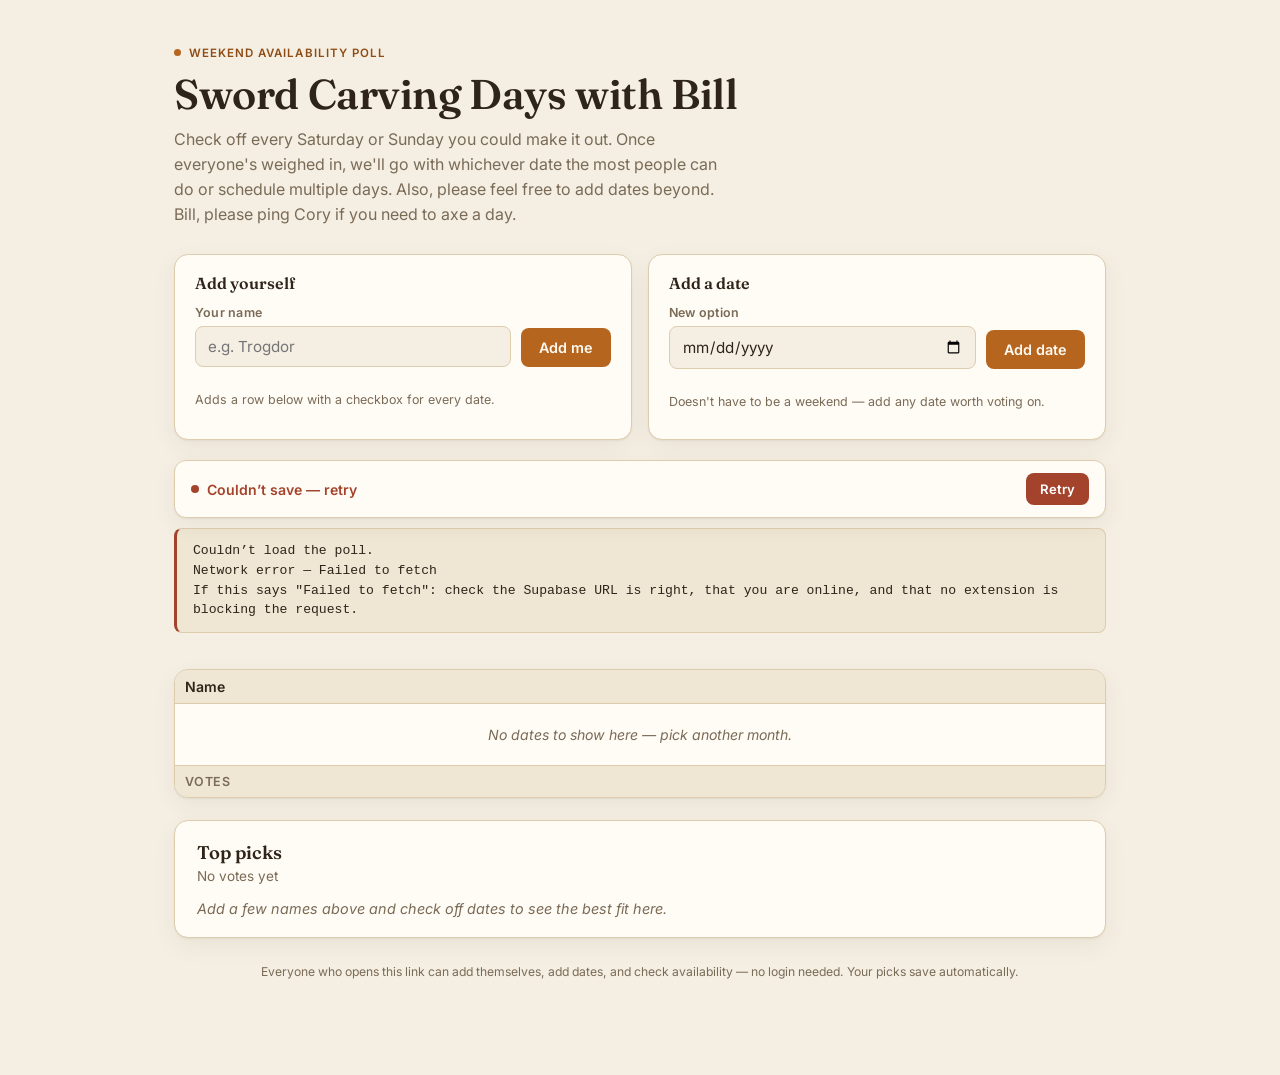
<file: static/sword/index.html>
<!doctype html>
<html lang="en">
<head>
<meta charset="utf-8" />
<meta name="viewport" content="width=device-width, initial-scale=1" />
<title>Sword Carving Days with Bill</title>
<meta name="description" content="Weekend availability poll for sword carving days with Bill. No login needed." />
<meta name="robots" content="noindex" />
<link rel="preconnect" href="https://fonts.googleapis.com">
<link rel="preconnect" href="https://fonts.gstatic.com" crossorigin>
<link href="https://fonts.googleapis.com/css2?family=Fraunces:opsz,wght@9..144,400;9..144,500;9..144,600;9..144,700&family=Inter:wght@400;500;600;700&display=swap" rel="stylesheet">

<style id="app-style">
  :root{
    --bg: #f5efe3;
    --surface: #fffbf5;
    --surface-2: #efe6d4;
    --text: #2e2419;
    --text-muted: #7a6b57;
    --accent: #b5651d;
    --accent-strong: #8f4c14;
    --accent-soft: #e8c9a0;
    --border: #ddccae;
    --weekend-tint: #f0e5d1;
    --danger: #a4432b;
    --ok: #4f7a3a;
    --shadow: 0 1px 2px rgba(46,36,25,0.06), 0 8px 24px rgba(46,36,25,0.06);
  }

  @media (prefers-color-scheme: dark){
    :root:not([data-theme="light"]){
      --bg: #1c1712;
      --surface: #241e17;
      --surface-2: #2c241a;
      --text: #f0e6d6;
      --text-muted: #b3a189;
      --accent: #d98a3d;
      --accent-strong: #eda65e;
      --accent-soft: #4a3620;
      --border: #423624;
      --weekend-tint: #29221a;
      --danger: #e08265;
      --ok: #8fc06a;
      --shadow: 0 1px 2px rgba(0,0,0,0.3), 0 8px 24px rgba(0,0,0,0.3);
    }
  }

  :root[data-theme="dark"]{
    --bg: #1c1712;
    --surface: #241e17;
    --surface-2: #2c241a;
    --text: #f0e6d6;
    --text-muted: #b3a189;
    --accent: #d98a3d;
    --accent-strong: #eda65e;
    --accent-soft: #4a3620;
    --border: #423624;
    --weekend-tint: #29221a;
    --danger: #e08265;
    --ok: #8fc06a;
    --shadow: 0 1px 2px rgba(0,0,0,0.3), 0 8px 24px rgba(0,0,0,0.3);
  }

  *{ box-sizing: border-box; }

  body{
    margin: 0;
    background: var(--bg);
    color: var(--text);
    font-family: "Inter", system-ui, -apple-system, sans-serif;
    -webkit-font-smoothing: antialiased;
  }

  .wrap{ max-width: 980px; margin: 0 auto; padding: 40px 24px 96px; }

  header.page-head{ margin-bottom: 28px; }

  h1{
    font-family: "Fraunces", Georgia, serif;
    font-optical-sizing: auto;
    font-weight: 600;
    font-size: clamp(1.9rem, 3.4vw, 2.6rem);
    line-height: 1.1;
    margin: 0 0 10px;
    text-wrap: balance;
    letter-spacing: -0.01em;
  }

  .subtitle{ font-size: 1rem; color: var(--text-muted); max-width: 56ch; line-height: 1.55; margin: 0; }

  .eyebrow{
    display: inline-flex; align-items: center; gap: 8px;
    font-size: 0.72rem; font-weight: 600; letter-spacing: 0.09em;
    text-transform: uppercase; color: var(--accent-strong); margin-bottom: 12px;
  }
  .eyebrow::before{
    content: ""; width: 7px; height: 7px; border-radius: 50%;
    background: var(--accent); display: inline-block;
  }

  .banner{
    display: none; align-items: flex-start; gap: 10px;
    background: var(--surface-2); border: 1px solid var(--border);
    border-left: 3px solid var(--danger); color: var(--text);
    padding: 12px 16px; border-radius: 8px; font-size: 0.9rem;
    margin-bottom: 22px; line-height: 1.5;
  }
  .banner.show{ display: flex; }
  .banner code{
    font-family: ui-monospace, SFMono-Regular, Menlo, monospace;
    font-size: 0.82em; background: var(--bg); padding: 1px 5px;
    border-radius: 4px; border: 1px solid var(--border);
  }

  .cards-row{ display: grid; grid-template-columns: 1fr 1fr; gap: 16px; margin-bottom: 20px; }
  @media (max-width: 720px){ .cards-row{ grid-template-columns: 1fr; } }

  .card{
    background: var(--surface); border: 1px solid var(--border);
    border-radius: 14px; box-shadow: var(--shadow); padding: 18px 20px;
    display: flex; flex-direction: column; gap: 12px;
  }

  .card h3{ font-family: "Fraunces", Georgia, serif; font-size: 1rem; font-weight: 600; margin: 0; }

  .card .row{ display: flex; flex-wrap: wrap; align-items: flex-end; gap: 10px; }

  .field{ display: flex; flex-direction: column; gap: 6px; flex: 1 1 160px;
    /* Without this, a native date input's intrinsic minimum width stops the
       field shrinking, so the row overflows the card on narrow screens. */
    min-width: 0; }

  label{ font-size: 0.78rem; font-weight: 600; color: var(--text-muted); letter-spacing: 0.02em; }

  input[type="text"], input[type="date"]{
    font: inherit; font-size: 0.95rem; padding: 10px 12px; border-radius: 8px;
    border: 1px solid var(--border); background: var(--bg); color: var(--text); width: 100%;
  }
  input[type="text"]:focus-visible, input[type="date"]:focus-visible{
    outline: 2px solid var(--accent); outline-offset: 1px;
  }
  input:disabled{ opacity: 0.55; cursor: not-allowed; }

  button.primary, button.save{
    font: inherit; font-weight: 600; font-size: 0.9rem;
    background: var(--accent); color: #fffaf2; border: none;
    padding: 11px 18px; border-radius: 8px; cursor: pointer; white-space: nowrap;
    transition: background 0.15s ease, transform 0.05s ease;
  }
  button.primary:hover, button.save:hover{ background: var(--accent-strong); }
  button.primary:active, button.save:active{ transform: translateY(1px); }
  button.primary:focus-visible, button.save:focus-visible{ outline: 2px solid var(--accent-strong); outline-offset: 2px; }
  button.primary:disabled, button.save:disabled{ opacity: 0.45; cursor: not-allowed; }

  .hint{ font-size: 0.78rem; color: var(--text-muted); }
  .hint.error{ color: var(--danger); font-weight: 600; }

  /* Save bar */
  .save-bar{
    position: sticky; bottom: 0; z-index: 12;
    display: flex; align-items: center; justify-content: space-between; gap: 14px;
    background: var(--surface); border: 1px solid var(--border);
    border-radius: 12px; box-shadow: var(--shadow);
    padding: 12px 16px; margin-bottom: 22px;
  }
  .save-state{ font-size: 0.88rem; font-weight: 600; display: flex; align-items: center; gap: 8px; }
  .save-state .dot{ width: 8px; height: 8px; border-radius: 50%; background: var(--ok); flex: 0 0 auto; }
  .save-state.dirty .dot{ background: var(--accent); }
  .save-state.busy .dot{ background: var(--text-muted); }
  .save-state .sub{ font-weight: 500; color: var(--text-muted); font-size: 0.82rem; }

  /* Table */
  .table-shell{
    background: var(--surface); border: 1px solid var(--border);
    border-radius: 14px; box-shadow: var(--shadow); overflow: hidden; margin-bottom: 22px;
  }
  .table-scroll{ overflow-x: auto; overflow-y: visible; }

  table{ border-collapse: separate; border-spacing: 0; width: 100%; font-size: 0.88rem; }

  th, td{ padding: 8px 10px; text-align: center; border-bottom: 1px solid var(--border); white-space: nowrap; }

  thead th{
    background: var(--surface-2); font-weight: 600; color: var(--text);
    position: sticky; top: 0; z-index: 2; vertical-align: middle;
  }

  .date-head{
    display: flex; flex-direction: column; align-items: center; gap: 2px;
    position: relative; padding-top: 14px;
  }
  .date-head .dow{
    font-size: 0.68rem; color: var(--text-muted); font-weight: 500;
    text-transform: uppercase; letter-spacing: 0.04em;
  }
  .date-head .date-label{ font-size: 0.82rem; font-weight: 600; }

  .remove-date-btn{
    position: absolute; top: -6px; right: -4px; width: 17px; height: 17px;
    border-radius: 5px; border: 1px solid transparent; background: transparent;
    color: var(--text-muted); font-size: 0.72rem; line-height: 1; cursor: pointer;
    display: inline-flex; align-items: center; justify-content: center;
  }
  .remove-date-btn:hover{ background: var(--surface); border-color: var(--border); color: var(--danger); }
  .remove-date-btn.confirming{
    background: var(--danger); color: #fff; border-color: var(--danger);
    font-size: 0.58rem; font-weight: 700; width: auto; padding: 0 5px; white-space: nowrap;
  }

  th.weekend, td.weekend{ background: var(--weekend-tint); }
  thead th.weekend{ background: var(--surface-2); }

  th.name-col, td.name-col{
    position: sticky; left: 0; z-index: 1; background: var(--surface);
    text-align: left; min-width: 160px; box-shadow: 1px 0 0 var(--border);
  }
  thead th.name-col{ z-index: 3; background: var(--surface-2); }

  .name-cell{ display: flex; align-items: center; justify-content: space-between; gap: 8px; }
  .name-text{ font-weight: 600; overflow: hidden; text-overflow: ellipsis; }

  .remove-btn{
    flex: 0 0 auto; width: 22px; height: 22px; border-radius: 6px;
    border: 1px solid transparent; background: transparent; color: var(--text-muted);
    font-size: 0.95rem; line-height: 1; cursor: pointer;
    display: inline-flex; align-items: center; justify-content: center;
  }
  .remove-btn:hover{ background: var(--surface-2); border-color: var(--border); color: var(--danger); }
  .remove-btn.confirming{
    background: var(--danger); color: #fff; border-color: var(--danger);
    font-size: 0.62rem; font-weight: 700; width: auto; padding: 0 8px;
  }
  .remove-btn.hidden-btn{ visibility: hidden; }

  input[type="checkbox"]{ width: 19px; height: 19px; accent-color: var(--accent); cursor: pointer; }

  tbody tr:last-child td{ border-bottom: none; }

  .empty-row td{
    color: var(--text-muted); font-style: italic; padding: 22px 12px;
    text-align: center; white-space: normal;
  }

  tfoot td{
    border-bottom: none; border-top: 1px solid var(--border);
    background: var(--surface-2); font-weight: 600; color: var(--accent-strong);
    font-variant-numeric: tabular-nums;
  }
  tfoot td.name-col{
    background: var(--surface-2); color: var(--text-muted); font-weight: 600;
    font-size: 0.78rem; text-transform: uppercase; letter-spacing: 0.04em;
  }

  /* Summary */
  .summary{
    background: var(--surface); border: 1px solid var(--border);
    border-radius: 14px; box-shadow: var(--shadow); padding: 20px 22px;
  }
  .summary h2{ font-family: "Fraunces", Georgia, serif; font-size: 1.15rem; font-weight: 600; margin: 0 0 4px; }
  .summary .count-line{ font-size: 0.85rem; color: var(--text-muted); margin: 0 0 16px; }

  .rank-list{ list-style: none; margin: 0; padding: 0; display: flex; flex-direction: column; gap: 10px; }
  .rank-row{ display: grid; grid-template-columns: 26px 1fr auto; align-items: center; gap: 10px; }
  .rank-num{ font-family: "Fraunces", Georgia, serif; font-weight: 600; color: var(--text-muted); font-size: 0.95rem; }
  .rank-row.top .rank-num{ color: var(--accent-strong); }

  .rank-bar-track{
    background: var(--surface-2); border-radius: 6px; height: 26px;
    position: relative; overflow: hidden; display: flex; align-items: center;
  }
  .rank-bar-fill{ position: absolute; left: 0; top: 0; bottom: 0; background: var(--accent-soft); border-radius: 6px; }
  .rank-row.top .rank-bar-fill{ background: var(--accent); }
  .rank-label{ position: relative; padding: 0 10px; font-size: 0.85rem; font-weight: 600; color: var(--text); z-index: 1; }
  .rank-row.top .rank-label{ color: #fffaf2; }

  .rank-count{
    font-size: 0.82rem; font-weight: 600; color: var(--text-muted);
    font-variant-numeric: tabular-nums; min-width: 64px; text-align: right;
  }

  .summary-empty{ color: var(--text-muted); font-size: 0.9rem; font-style: italic; }

  footer.credit{ text-align: center; font-size: 0.76rem; color: var(--text-muted); margin-top: 26px; }

  .toast{
    position: fixed; left: 50%; bottom: 24px; transform: translate(-50%, 12px);
    background: var(--text); color: var(--bg); padding: 11px 18px; border-radius: 10px;
    font-size: 0.85rem; font-weight: 500; box-shadow: var(--shadow);
    opacity: 0; pointer-events: none; transition: opacity 0.2s ease, transform 0.2s ease;
    z-index: 30; max-width: min(92vw, 520px); text-align: center; line-height: 1.45;
  }
  .toast.show{ opacity: 1; transform: translate(-50%, 0); }

  @media (prefers-reduced-motion: reduce){ .toast{ transition: none; } }
</style>

<style>
  /* ---- Additions for the Supabase-backed build ---------------------- */

  /* Save-state bar: now a status readout, not a Save button. */
  .save-bar{ justify-content: space-between; }
  .save-state.ok   .dot{ background: var(--ok); }
  .save-state.busy .dot{ background: var(--accent); animation: pulse 1s ease-in-out infinite; }
  .save-state.err  .dot{ background: var(--danger); }
  .save-state.err  { color: var(--danger); }

  @keyframes pulse{ 0%,100%{ opacity: 1; } 50%{ opacity: 0.35; } }
  @media (prefers-reduced-motion: reduce){ .save-state.busy .dot{ animation: none; } }

  button.retry{
    font: inherit; font-weight: 600; font-size: 0.82rem;
    background: var(--danger); color: #fff; border: none;
    padding: 8px 14px; border-radius: 8px; cursor: pointer; white-space: nowrap;
  }
  button.retry:focus-visible{ outline: 2px solid var(--text); outline-offset: 2px; }
  button.retry[hidden]{ display: none; }

  /* Full error detail (HTTP status + Supabase message) stays on screen. */
  .err-detail{
    display: none; margin: -12px 0 22px; padding: 12px 16px;
    background: var(--surface-2); border: 1px solid var(--border);
    border-left: 3px solid var(--danger); border-radius: 8px;
    font-size: 0.82rem; line-height: 1.5; color: var(--text);
    font-family: ui-monospace, SFMono-Regular, Menlo, monospace;
    white-space: pre-wrap; word-break: break-word;
  }
  .err-detail.show{ display: block; }

  /* Rows you don't own render inert. */
  input[type="checkbox"]:disabled{ cursor: not-allowed; opacity: 0.4; }

  .you-tag{
    flex: 0 0 auto; font-size: 0.6rem; font-weight: 700; letter-spacing: 0.06em;
    text-transform: uppercase; color: var(--accent-strong);
    border: 1px solid var(--accent-soft); background: var(--accent-soft);
    border-radius: 999px; padding: 2px 6px;
  }
  :root[data-theme="dark"] .you-tag, :root:not([data-theme="light"]) .you-tag{ color: var(--accent-strong); }

  tbody tr.mine th.name-col{ box-shadow: 1px 0 0 var(--border), inset 3px 0 0 var(--accent); }

  .loading-row td{ color: var(--text-muted); font-style: italic; padding: 22px 12px; text-align: center; white-space: normal; }

  /* ---- Month filter -------------------------------------------------
     38 weekend dates is ~1700px of grid. On a phone that's 4-5 columns
     visible and over 1300px of sideways swiping to reach December, so
     the columns are filtered to one month at a time. */
  .date-filter{
    display: flex; flex-wrap: wrap; align-items: center; gap: 8px;
    margin-bottom: 14px;
  }
  .chip{
    font: inherit; font-size: 0.82rem; font-weight: 600;
    background: var(--surface); color: var(--text-muted);
    border: 1px solid var(--border); border-radius: 999px;
    padding: 7px 14px; cursor: pointer; white-space: nowrap;
    transition: background 0.12s ease, color 0.12s ease, border-color 0.12s ease;
  }
  .chip:hover{ color: var(--text); border-color: var(--text-muted); }
  .chip[aria-pressed="true"]{
    background: var(--accent); color: #fffaf2; border-color: var(--accent);
  }
  .chip:focus-visible{ outline: 2px solid var(--accent-strong); outline-offset: 2px; }
  .chip .chip-n{ opacity: 0.65; font-weight: 500; margin-left: 5px; font-variant-numeric: tabular-nums; }

  .filter-note{
    font-size: 0.78rem; color: var(--text-muted); margin: 0 0 14px;
  }
  .filter-note button{
    font: inherit; font-size: inherit; font-weight: 600;
    background: none; border: none; padding: 0;
    color: var(--accent-strong); cursor: pointer; text-decoration: underline;
  }

  /* Toast sat at bottom:24px, directly on top of the sticky save bar.
     Lift it clear of that bar. */
  .toast{ bottom: 84px; }

  /* ---- Phones -------------------------------------------------------- */
  @media (max-width: 720px){
    .wrap{ padding: 26px 16px 80px; }
    h1{ font-size: clamp(1.6rem, 6.5vw, 2rem); }
    .subtitle{ font-size: 0.95rem; }
    .cards-row{ gap: 12px; margin-bottom: 16px; }
    .card{ padding: 15px 16px; gap: 10px; border-radius: 12px; }
    .save-bar{ padding: 10px 13px; margin-bottom: 16px; border-radius: 10px; }
    .save-state{ font-size: 0.82rem; }
    .summary{ padding: 16px 16px; border-radius: 12px; }

    /* Narrower name column: at 160px it ate 47% of a 390px screen. */
    th.name-col, td.name-col{ min-width: 118px; }
    .name-text{ font-size: 0.82rem; }

    /* Tap targets. 19px checkboxes in 35px rows are a mis-tap machine. */
    /* Date columns 45px -> 38px (~15% narrower). */
    th, td{ padding: 11px 6.5px; }
    th.name-col, td.name-col{ padding-left: 10px; padding-right: 10px; }
    input[type="checkbox"]{ width: 24px; height: 24px; }
    .remove-btn{ width: 30px; height: 30px; font-size: 1.1rem; }

    /* The date x was 17px and hung outside its cell — easy to hit by
       accident while swiping. Bring it inside and enlarge it. */
    .date-head{ padding-top: 20px; }
    .remove-date-btn{ width: 26px; height: 26px; top: -8px; right: 50%;
      transform: translateX(50%); font-size: 0.9rem; }
    .remove-date-btn.confirming{ transform: translateX(50%); font-size: 0.55rem; }

    .rank-count{ min-width: 52px; font-size: 0.78rem; }
    .rank-label{ font-size: 0.8rem; }
    .toast{ bottom: 78px; left: 12px; right: 12px; transform: translateY(10px);
      max-width: none; }
    .toast.show{ transform: translateY(0); }
  }

  @media (max-width: 400px){
    .wrap{ padding: 22px 12px 76px; }
    th.name-col, td.name-col{ min-width: 104px; }
    /* 41px -> 35px (~15% narrower). */
    th, td{ padding: 11px 5px; }
    th.name-col, td.name-col{ padding-left: 9px; padding-right: 9px; }
    .chip{ padding: 6px 11px; font-size: 0.78rem; }
  }
</style>
</head>
<body>

<div class="wrap">

  <header class="page-head">
    <div class="eyebrow">Weekend availability poll</div>
    <h1>Sword Carving Days with Bill</h1>
    <p class="subtitle">Check off every Saturday or Sunday you could make it out. Once everyone's weighed in, we'll go with whichever date the most people can do or schedule multiple days. Also, please feel free to add dates beyond. Bill, please ping Cory if you need to axe a day.</p>
  </header>

  <div class="banner" id="readonlyBanner">
    <span>&#9888;&#65039;</span>
    <span id="readonlyText">This view can't save changes.</span>
  </div>

  <div class="cards-row">
    <div class="card">
      <h3>Add yourself</h3>
      <div class="row">
        <div class="field">
          <label for="nameInput">Your name</label>
          <input type="text" id="nameInput" placeholder="e.g. Trogdor" maxlength="40" autocomplete="off" />
        </div>
        <button class="primary" id="joinBtn" type="button">Add me</button>
      </div>
      <p class="hint" id="nameHint">Adds a row below with a checkbox for every date.</p>
    </div>

    <div class="card">
      <h3>Add a date</h3>
      <div class="row">
        <div class="field">
          <label for="dateInput">New option</label>
          <input type="date" id="dateInput" />
        </div>
        <button class="primary" id="addDateBtn" type="button">Add date</button>
      </div>
      <p class="hint" id="dateHint">Doesn't have to be a weekend &mdash; add any date worth voting on.</p>
    </div>
  </div>

  <div class="save-bar">
    <span class="save-state ok" id="saveState">
      <span class="dot"></span><span id="saveStateText">Loading&hellip;</span>
    </span>
    <button class="retry" id="retryBtn" type="button" hidden>Retry</button>
  </div>

  <div class="err-detail" id="errDetail" role="alert"></div>

  <div class="date-filter" id="dateFilter" role="group" aria-label="Filter dates by month"></div>
  <p class="filter-note" id="filterNote" hidden></p>

  <div class="table-shell">
    <div class="table-scroll">
      <table id="pollTable">
        <thead>
          <tr id="dateHeaderRow"></tr>
        </thead>
        <tbody id="pollBody"></tbody>
        <tfoot>
          <tr id="footRow"></tr>
        </tfoot>
      </table>
    </div>
  </div>

  <div class="summary">
    <h2>Top picks</h2>
    <p class="count-line" id="countLine">No votes yet</p>
    <ul class="rank-list" id="rankList"></ul>
  </div>

  <footer class="credit">Everyone who opens this link can add themselves, add dates, and check availability &mdash; no login needed. Your picks save automatically.</footer>

</div>

<div class="toast" id="toast" role="status" aria-live="polite"></div>

<script>
(function(){
  'use strict';

  // ==================================================================
  // CONFIG — paste your two Supabase values here.
  //
  //   SUPABASE_URL — the dashboard URL for your project ends in the
  //     project ref: supabase.com/dashboard/project/<ref>. Your value is
  //     https://<ref>.supabase.co  (also shown under Connect, or
  //     Integrations -> Data API).
  //
  //   SUPABASE_ANON_KEY — Settings -> API Keys. Either format works:
  //     a publishable key "sb_publishable_..." (current), or a legacy
  //     anon key "eyJ...". NOT a secret or service_role key.
  //
  // The anon key is PUBLIC by design and is meant to be committed. Row
  // Level Security (see sword-poll/schema.sql) is what protects the data.
  // NEVER paste the service_role key here — that one bypasses everything.
  // ==================================================================
  var CONFIG = {
    SUPABASE_URL:      'https://ztctasfrifqeklksumec.supabase.co',
    SUPABASE_ANON_KEY: 'sb_publishable_l-KbHxSKlF18E0_aPXIKAw_J342bbe6',
    POLL_ID:           'sword-carving',

    // Edits and deletes are gated on a secret token. Two ways to send it:
    //
    //   false -> send it as an `x-editor-token` request header, checked by
    //            an RLS policy. This is the primary design.
    //   true  -> call the set_votes / remove_participant SQL functions
    //            instead, passing the token as an argument.
    //
    // Flip to true if writes fail with a CORS error naming the
    // x-editor-token header. schema.sql creates both paths.
    USE_RPC: false,

    REFRESH_MS: 15000,
    DEBOUNCE_MS: 400
  };

  // ==================================================================
  // Date helpers.
  //
  // new Date('2026-08-22') parses as UTC and renders as the previous day
  // in negative-offset timezones (i.e. all of North America). Always split
  // on '-' and build a local date. Do not "simplify" this away.
  // ==================================================================
  var DOW = ['Sun','Mon','Tue','Wed','Thu','Fri','Sat'];
  var MONTHS = ['Jan','Feb','Mar','Apr','May','Jun','Jul','Aug','Sep','Oct','Nov','Dec'];

  function parseLocalDate(s){ var p = s.split('-').map(Number); return new Date(p[0], p[1]-1, p[2]); }
  function dowAbbrev(s){ return DOW[parseLocalDate(s).getDay()]; }
  function monthDay(s){ var d = parseLocalDate(s); return MONTHS[d.getMonth()] + ' ' + d.getDate(); }
  function formatLabel(s){ return dowAbbrev(s) + ' ' + monthDay(s); }
  function isWeekend(s){ var g = parseLocalDate(s).getDay(); return g === 0 || g === 6; }
  function isDateStr(s){ return typeof s === 'string' && /^\d{4}-\d{2}-\d{2}$/.test(s); }
  function monthKey(s){ return s.slice(0, 7); }
  function monthName(key){
    var p = key.split('-');
    return MONTHS[Number(p[1]) - 1];
  }
  // Local "today" as YYYY-MM-DD, so date strings compare lexically.
  function todayStr(){
    var d = new Date(), p = function(n){ return (n < 10 ? '0' : '') + n; };
    return d.getFullYear() + '-' + p(d.getMonth() + 1) + '-' + p(d.getDate());
  }

  function uid(){
    if(window.crypto && crypto.randomUUID) return crypto.randomUUID();
    return 'xxxxxxxx-xxxx-4xxx-yxxx-xxxxxxxxxxxx'.replace(/[xy]/g, function(c){
      var r = Math.random() * 16 | 0;
      return (c === 'x' ? r : ((r & 0x3) | 0x8)).toString(16);
    });
  }
  function esc(s){
    return String(s).replace(/&/g,'&amp;').replace(/</g,'&lt;').replace(/>/g,'&gt;').replace(/"/g,'&quot;');
  }
  function sel(s){
    return (window.CSS && CSS.escape) ? CSS.escape(s) : String(s).replace(/["\\]/g, '\\$&');
  }

  // ------------------------------------------------------------------
  // DOM
  // ------------------------------------------------------------------
  var dateFilter     = document.getElementById('dateFilter');
  var filterNote     = document.getElementById('filterNote');
  var dateHeaderRow  = document.getElementById('dateHeaderRow');
  var body           = document.getElementById('pollBody');
  var table          = document.getElementById('pollTable');
  var nameInput      = document.getElementById('nameInput');
  var joinBtn        = document.getElementById('joinBtn');
  var nameHint       = document.getElementById('nameHint');
  var dateInput      = document.getElementById('dateInput');
  var addDateBtn     = document.getElementById('addDateBtn');
  var dateHint       = document.getElementById('dateHint');
  var footRow        = document.getElementById('footRow');
  var countLine      = document.getElementById('countLine');
  var rankList       = document.getElementById('rankList');
  var readonlyBanner = document.getElementById('readonlyBanner');
  var readonlyText   = document.getElementById('readonlyText');
  var toastEl        = document.getElementById('toast');
  var saveState      = document.getElementById('saveState');
  var saveStateText  = document.getElementById('saveStateText');
  var retryBtn       = document.getElementById('retryBtn');
  var errDetail      = document.getElementById('errDetail');

  // ------------------------------------------------------------------
  // State
  // ------------------------------------------------------------------
  var state = { dates: [], participants: [] };   // participants: {id, name, votes[]}
  var isReadOnly = false;
  var loaded = false;

  var inflight = 0;          // writes currently awaiting a response
  var lastFailed = null;     // retry closure for the most recent failure
  var voteTimers = {};       // participant id -> debounce timer
  var votePending = {};      // participant id -> unsaved local edits (shielded from refresh)
  var datesPending = false;  // a poll.dates write is unsaved or in flight

  // ---- which date columns are on screen -----------------------------
  // The full date list stays in state.dates and every tally uses it; this
  // only decides which COLUMNS are drawn.
  var monthFilter = 'all';   // 'all' or a 'YYYY-MM' prefix
  var filterPicked = false;  // has a default been chosen (or a chip tapped)?
  var showPast = false;      // past dates are hidden until asked for
  var view = [];             // the dates actually rendered
  var refreshFails = 0;

  // ---- ownership: id -> editor_token, for rows this browser created ----
  // The server never sends editor_token back (schema.sql revokes SELECT on
  // that column), so this map is the only record of what you own. Clearing
  // browser data loses edit rights; you can always add a fresh row.
  var OWN_KEY = 'swordPollTokens.v1';
  function getTokens(){
    try{ return JSON.parse(localStorage.getItem(OWN_KEY)) || {}; }catch(e){ return {}; }
  }
  function tokenFor(id){ return getTokens()[id] || null; }
  function ownsRow(id){ return !!tokenFor(id); }
  function rememberToken(id, tok){
    try{ var m = getTokens(); m[id] = tok; localStorage.setItem(OWN_KEY, JSON.stringify(m)); }catch(e){}
  }
  function forgetToken(id){
    try{ var m = getTokens(); delete m[id]; localStorage.setItem(OWN_KEY, JSON.stringify(m)); }catch(e){}
  }

  // ------------------------------------------------------------------
  // Status indicator. Success is only ever reported after a 2xx —
  // never optimistically.
  // ------------------------------------------------------------------
  function setSave(kind, text){
    saveState.className = 'save-state ' + kind;
    saveStateText.textContent = text;
    retryBtn.hidden = (kind !== 'err') || !lastFailed;
  }
  function clearError(){
    errDetail.classList.remove('show');
    errDetail.textContent = '';
    lastFailed = null;
    retryBtn.hidden = true;
  }
  function showError(err, retryFn){
    lastFailed = retryFn || null;
    errDetail.textContent = (err && err.message) ? err.message : String(err);
    errDetail.classList.add('show');
    setSave('err', lastFailed ? 'Couldn\u2019t save \u2014 retry' : 'Couldn\u2019t save');
  }
  retryBtn.addEventListener('click', function(){
    if(!lastFailed) return;
    var fn = lastFailed;
    lastFailed = null;
    retryBtn.hidden = true;
    fn();
  });

  function toast(msg){
    toastEl.textContent = msg;
    toastEl.classList.add('show');
    clearTimeout(toastEl._t);
    toastEl._t = setTimeout(function(){ toastEl.classList.remove('show'); }, 6000);
  }

  function setReadOnly(message){
    isReadOnly = true;
    readonlyText.innerHTML = message;
    readonlyBanner.classList.add('show');
    nameInput.disabled = true;
    joinBtn.disabled = true;
    dateInput.disabled = true;
    addDateBtn.disabled = true;
    lastFailed = null;
    setSave('err', 'Read-only');
    render();
  }

  // Wrap every write: shows Saving..., then Saved on 2xx, or the real
  // error (HTTP status + Supabase's own message) on failure.
  function run(fn){
    inflight++;
    setSave('busy', 'Saving\u2026');
    return Promise.resolve().then(fn).then(function(){
      inflight--;
      if(inflight === 0){ clearError(); setSave('ok', 'Saved'); }
    }, function(err){
      inflight--;
      showError(err, function(){ return run(fn); });
    });
  }

  // ------------------------------------------------------------------
  // API — PostgREST directly, no client library.
  // ------------------------------------------------------------------
  var configured =
    CONFIG.SUPABASE_URL.indexOf('PASTE_') !== 0 &&
    CONFIG.SUPABASE_ANON_KEY.indexOf('PASTE_') !== 0;

  function api(path, opts){
    opts = opts || {};
    // Supabase issues two key formats and they are NOT interchangeable
    // in how they are sent:
    //   legacy anon key -> a JWT, "eyJ..."; goes in both headers
    //   publishable key -> "sb_publishable_..."; apikey header ONLY.
    //     Supabase rejects a publishable key in Authorization: Bearer.
    // Sending only what each format permits keeps both working.
    var headers = { apikey: CONFIG.SUPABASE_ANON_KEY };
    if(CONFIG.SUPABASE_ANON_KEY.indexOf('eyJ') === 0){
      headers.Authorization = 'Bearer ' + CONFIG.SUPABASE_ANON_KEY;
    }
    if(opts.body !== undefined) headers['Content-Type'] = 'application/json';
    if(opts.prefer) headers['Prefer'] = opts.prefer;
    if(opts.editorToken) headers['x-editor-token'] = opts.editorToken;

    return fetch(CONFIG.SUPABASE_URL + '/rest/v1/' + path, {
      method: opts.method || 'GET',
      headers: headers,
      body: opts.body !== undefined ? JSON.stringify(opts.body) : undefined
    }).catch(function(e){
      var err = new Error(
        'Network error \u2014 ' + ((e && e.message) || e) + '\n' +
        'If this says "Failed to fetch": check the Supabase URL is right, that ' +
        'you are online, and that no extension is blocking the request.'
      );
      err.status = 0;
      throw err;
    }).then(function(res){
      return res.text().then(function(text){
        var data = null;
        if(text){ try{ data = JSON.parse(text); }catch(e){ data = text; } }
        if(!res.ok){
          var msg = (data && (data.message || data.hint || data.details)) ||
                    (typeof data === 'string' && text ? text : '') || res.statusText;
          var extra = (data && data.details && data.message) ? '\n' + data.details : '';
          var err = new Error('HTTP ' + res.status + ' \u2014 ' + msg + extra);
          err.status = res.status;
          err.payload = data;
          throw err;
        }
        return data;
      });
    });
  }

  // A write blocked by RLS comes back 200 with an empty array, NOT an
  // error. Silently ignoring that is the exact failure this rebuild
  // exists to avoid, so every gated write asserts a row came back.
  function assertChanged(rows, what){
    if(Array.isArray(rows) && rows.length > 0) return;
    var err = new Error(
      'The database accepted the request but changed 0 rows (' + what + ').\n' +
      'A Row Level Security policy rejected it \u2014 usually this browser no ' +
      'longer holds the edit token for that row.'
    );
    err.status = 403;
    throw err;
  }

  function noToken(){
    var err = new Error(
      'This browser does not hold the edit token for that row, so it cannot ' +
      'change it. Add yourself again as a new row.'
    );
    err.status = 403;
    return err;
  }

  var POLL = encodeURIComponent(CONFIG.POLL_ID);

  function loadPoll(){
    return api('polls?id=eq.' + POLL + '&select=dates').then(function(rows){
      if(!Array.isArray(rows) || rows.length === 0){
        var err = new Error(
          'No poll row with id "' + CONFIG.POLL_ID + '" exists.\n' +
          'Run sword-poll/schema.sql in the Supabase SQL editor first.'
        );
        err.status = 404;
        throw err;
      }
      return (rows[0].dates || []).filter(isDateStr).slice().sort();
    });
  }

  function loadParticipants(){
    return api('participants?poll_id=eq.' + POLL +
               '&select=id,name,votes&order=created_at').then(function(rows){
      return (Array.isArray(rows) ? rows : []).map(function(r){
        return { id: r.id, name: r.name, votes: (r.votes || []).filter(isDateStr) };
      });
    });
  }

  function writeDates(dates){
    return api('polls?id=eq.' + POLL + '&select=dates', {
      method: 'PATCH',
      body: { dates: dates, updated_at: new Date().toISOString() },
      prefer: 'return=representation'
    }).then(function(rows){ assertChanged(rows, 'updating the date list'); });
  }

  function writeVotes(p){
    var tok = tokenFor(p.id);
    if(!tok) return Promise.reject(noToken());
    if(CONFIG.USE_RPC){
      return api('rpc/set_votes', {
        method: 'POST',
        body: { p_id: p.id, p_token: tok, p_votes: p.votes }
      }).then(function(ok){ assertChanged(ok === true ? [1] : [], 'saving votes'); });
    }
    return api('participants?id=eq.' + encodeURIComponent(p.id) + '&select=id', {
      method: 'PATCH',
      body: { votes: p.votes },
      prefer: 'return=representation',
      editorToken: tok
    }).then(function(rows){ assertChanged(rows, 'saving votes'); });
  }

  function writeRemove(id){
    var tok = tokenFor(id);
    if(!tok) return Promise.reject(noToken());
    if(CONFIG.USE_RPC){
      return api('rpc/remove_participant', {
        method: 'POST',
        body: { p_id: id, p_token: tok }
      }).then(function(ok){ assertChanged(ok === true ? [1] : [], 'removing the row'); });
    }
    return api('participants?id=eq.' + encodeURIComponent(id) + '&select=id', {
      method: 'DELETE',
      prefer: 'return=representation',
      editorToken: tok
    }).then(function(rows){ assertChanged(rows, 'removing the row'); });
  }

  function writeInsert(name, token){
    return api('participants?select=id,name,votes', {
      method: 'POST',
      body: { poll_id: CONFIG.POLL_ID, name: name, votes: [], editor_token: token },
      prefer: 'return=representation'
    }).then(function(rows){
      assertChanged(rows, 'adding your row');
      var r = rows[0];
      return { id: r.id, name: r.name, votes: (r.votes || []).filter(isDateStr) };
    });
  }

  // ------------------------------------------------------------------
  // Rendering — pure functions of `state`
  // ------------------------------------------------------------------
  function render(){
    computeView();
    renderFilter();
    renderHeader();
    renderBody();
    renderFooterAndSummary();
  }

  // Opening the poll on the current month beats opening it on all 38
  // columns. Falls forward if the current month has nothing left to vote
  // on, so the default never lands on an empty grid.
  function defaultMonth(){
    var today = todayStr();
    var cur = monthKey(today);
    var hasCurrent = state.dates.some(function(d){
      return monthKey(d) === cur && d >= today;
    });
    if(hasCurrent) return cur;

    // Otherwise the month holding the next date still to come.
    var next = null;
    state.dates.forEach(function(d){
      if(d >= today && (next === null || d < next)) next = d;
    });
    if(next) return monthKey(next);

    return 'all';   // nothing upcoming at all
  }

  // Decide which columns are drawn. state.dates is never modified here.
  function computeView(){
    var today = todayStr();

    // Pick the opening month once, on the first render that has data.
    // After that the person's own chip choice stands.
    if(!filterPicked && state.dates.length){
      filterPicked = true;
      monthFilter = defaultMonth();
    }

    var months = {};
    state.dates.forEach(function(d){ months[monthKey(d)] = true; });

    // A filter pointing at a month that no longer exists falls back to all.
    if(monthFilter !== 'all' && !months[monthFilter]) monthFilter = 'all';

    view = state.dates.filter(function(d){
      if(!showPast && d < today) return false;
      if(monthFilter !== 'all' && monthKey(d) !== monthFilter) return false;
      return true;
    });

    // Never render an empty grid just because everything is in the past.
    if(view.length === 0 && !showPast && state.dates.length){
      var anyFuture = state.dates.some(function(d){ return d >= today; });
      if(!anyFuture){ showPast = true; return computeView(); }
    }
  }

  function renderFilter(){
    var today = todayStr();
    var counts = {}, order = [];
    state.dates.forEach(function(d){
      if(!showPast && d < today) return;
      var k = monthKey(d);
      if(counts[k] === undefined){ counts[k] = 0; order.push(k); }
      counts[k]++;
    });

    var total = order.reduce(function(a, k){ return a + counts[k]; }, 0);

    // One month's worth of dates needs no filter at all.
    if(order.length < 2){ dateFilter.innerHTML = ''; }
    else{
      var html = '<button class="chip" type="button" data-month="all" aria-pressed="' +
        (monthFilter === 'all') + '">All<span class="chip-n">' + total + '</span></button>';
      order.forEach(function(k){
        html += '<button class="chip" type="button" data-month="' + k + '" aria-pressed="' +
          (monthFilter === k) + '">' + monthName(k) +
          '<span class="chip-n">' + counts[k] + '</span></button>';
      });
      dateFilter.innerHTML = html;
    }

    var hidden = state.dates.filter(function(d){ return d < today; }).length;
    if(hidden > 0){
      filterNote.hidden = false;
      filterNote.innerHTML = showPast
        ? hidden + ' past ' + (hidden === 1 ? 'date is' : 'dates are') +
          ' shown. <button type="button" data-past="hide">Hide them</button>'
        : hidden + ' past ' + (hidden === 1 ? 'date is' : 'dates are') +
          ' hidden. <button type="button" data-past="show">Show anyway</button>';
    }else{
      filterNote.hidden = true;
      filterNote.innerHTML = '';
    }
  }

  dateFilter.addEventListener('click', function(e){
    var btn = e.target.closest('.chip');
    if(!btn) return;
    monthFilter = btn.getAttribute('data-month');
    filterPicked = true;
    render();
  });

  filterNote.addEventListener('click', function(e){
    var btn = e.target.closest('button[data-past]');
    if(!btn) return;
    showPast = btn.getAttribute('data-past') === 'show';
    render();
  });

  function renderHeader(){
    var html = '<th class="name-col">Name</th>';
    view.forEach(function(d){
      html += '<th class="' + (isWeekend(d) ? 'weekend' : '') + '" data-date="' + d + '">' +
        '<div class="date-head">' +
          (isReadOnly ? '' :
            '<button class="remove-date-btn" type="button" data-date="' + d +
            '" aria-label="Remove ' + esc(formatLabel(d)) + '">×</button>') +
          '<span class="dow">' + dowAbbrev(d) + '</span>' +
          '<span class="date-label">' + monthDay(d) + '</span>' +
        '</div></th>';
    });
    dateHeaderRow.innerHTML = html;
  }

  function placeholderRow(cls, text){
    var tr = document.createElement('tr');
    tr.className = cls;
    var td = document.createElement('td');
    td.setAttribute('colspan', String(view.length + 1));
    td.textContent = text;
    tr.appendChild(td);
    return tr;
  }

  function renderBody(){
    body.innerHTML = '';

    if(!loaded){
      body.appendChild(placeholderRow('loading-row', 'Loading the poll…'));
      return;
    }
    if(view.length === 0){
      body.appendChild(placeholderRow('empty-row', 'No dates to show here — pick another month.'));
      return;
    }
    if(state.participants.length === 0){
      body.appendChild(placeholderRow(
        'empty-row', "No one's voted yet — add your name above to get started."));
      return;
    }

    state.participants.forEach(function(p){
      var mine = ownsRow(p.id);

      var tr = document.createElement('tr');
      tr.setAttribute('data-id', p.id);
      if(mine) tr.classList.add('mine');

      var nameTd = document.createElement('th');
      nameTd.setAttribute('scope', 'row');
      nameTd.className = 'name-col';
      nameTd.innerHTML =
        '<div class="name-cell">' +
          '<span class="name-text"></span>' +
          (mine ? '<span class="you-tag">You</span>' : '') +
          '<button class="remove-btn' + (mine ? '' : ' hidden-btn') + '" type="button" data-id="' +
            esc(p.id) + '" aria-label="Remove ' + esc(p.name) + '"' +
            (mine ? '' : ' tabindex="-1" aria-hidden="true"') + '>×</button>' +
        '</div>';
      nameTd.querySelector('.name-text').textContent = p.name;
      tr.appendChild(nameTd);

      view.forEach(function(d){
        var td = document.createElement('td');
        if(isWeekend(d)) td.classList.add('weekend');
        var cb = document.createElement('input');
        cb.type = 'checkbox';
        cb.setAttribute('data-date', d);
        cb.checked = p.votes.indexOf(d) !== -1;
        // Only your own row is editable (enforced server-side too).
        cb.disabled = !mine || isReadOnly;
        cb.setAttribute('aria-label', p.name + ' — ' + formatLabel(d));
        if(cb.disabled) cb.title = 'Only ' + p.name + ' can change this row.';
        td.appendChild(cb);
        tr.appendChild(td);
      });

      body.appendChild(tr);
    });
  }

  function renderFooterAndSummary(){
    var total = state.participants.length;
    var tally = function(d){
      return state.participants.reduce(function(a,p){
        return a + (p.votes.indexOf(d) !== -1 ? 1 : 0);
      }, 0);
    };

    // Footer follows the visible columns...
    var html = '<td class="name-col">Votes</td>';
    view.forEach(function(d){
      html += '<td class="' + (isWeekend(d) ? 'weekend' : '') + '" data-date="' + d + '">' +
        tally(d) + '</td>';
    });
    footRow.innerHTML = html;

    // ...but Top picks always ranks EVERY date. Filtering is a way to see
    // the grid, not a way to change what wins — and each row is labelled
    // with its full date, so a global ranking reads unambiguously.
    var counts = state.dates.map(function(d){ return { date: d, count: tally(d) }; });

    if(total === 0){
      countLine.textContent = 'No votes yet';
      rankList.innerHTML =
        '<li class="summary-empty">Add a few names above and check off dates to see the best fit here.</li>';
      return;
    }

    countLine.textContent = total + (total === 1 ? ' person has' : ' people have') + ' voted';

    var maxCount = counts.length ? Math.max.apply(null, counts.map(function(c){ return c.count; })) : 0;
    var ranked = counts.filter(function(c){ return c.count > 0; })
      .sort(function(a,b){ return b.count - a.count; }).slice(0, 6);

    if(ranked.length === 0){
      rankList.innerHTML = '<li class="summary-empty">No one has checked a date yet.</li>';
      return;
    }

    rankList.innerHTML = '';
    ranked.forEach(function(c, i){
      var li = document.createElement('li');
      li.className = 'rank-row' + (c.count === maxCount ? ' top' : '');
      var pct = maxCount > 0 ? Math.round((c.count / maxCount) * 100) : 0;
      li.innerHTML =
        '<span class="rank-num">' + (i+1) + '</span>' +
        '<span class="rank-bar-track"><span class="rank-bar-fill" style="width:' + pct + '%"></span>' +
        '<span class="rank-label">' + esc(formatLabel(c.date)) + '</span></span>' +
        '<span class="rank-count">' + c.count + ' of ' + total + '</span>';
      rankList.appendChild(li);
    });
  }

  // Re-rendering rebuilds every checkbox, which would drop keyboard focus
  // mid-interaction. Capture and restore it around a render.
  function captureFocus(){
    var af = document.activeElement;
    if(!af || af.type !== 'checkbox') return null;
    var tr = af.closest ? af.closest('tr[data-id]') : null;
    if(!tr) return null;
    return { id: tr.getAttribute('data-id'), date: af.getAttribute('data-date') };
  }
  function restoreFocus(f){
    if(!f) return;
    var el = body.querySelector(
      'tr[data-id="' + sel(f.id) + '"] input[data-date="' + sel(f.date) + '"]');
    if(el) el.focus();
  }
  function renderKeepingFocus(){
    var f = captureFocus();
    render();
    restoreFocus(f);
  }

  function showHint(el, text, isError){
    el.textContent = text;
    el.classList.toggle('error', !!isError);
  }

  function armConfirm(btn, label){
    btn.classList.add('confirming');
    var original = btn.textContent;
    btn.textContent = label || 'Sure?';
    setTimeout(function(){
      if(btn.isConnected && btn.classList.contains('confirming')){
        btn.classList.remove('confirming');
        btn.textContent = original;
      }
    }, 3000);
  }

  function findParticipant(id){
    for(var i = 0; i < state.participants.length; i++){
      if(state.participants[i].id === id) return state.participants[i];
    }
    return null;
  }

  // ------------------------------------------------------------------
  // Actions
  // ------------------------------------------------------------------

  // Add yourself — saves immediately; the row only appears once the
  // insert comes back, so the UI never claims a save that didn't happen.
  function attemptJoin(){
    if(isReadOnly) return;
    var name = (nameInput.value || '').trim();
    if(!name){ nameInput.focus(); return; }
    if(state.participants.some(function(p){ return p.name.toLowerCase() === name.toLowerCase(); })){
      showHint(nameHint, 'That name is already on the list.', true);
      return;
    }

    var token = uid();
    joinBtn.disabled = true;
    showHint(nameHint, 'Adding…', false);

    run(function(){
      return writeInsert(name, token).then(function(row){
        rememberToken(row.id, token);
        if(!findParticipant(row.id)) state.participants.push(row);
        nameInput.value = '';
        showHint(nameHint, 'You’re in — check your dates below. They save as you click.', false);
        renderKeepingFocus();
      });
    }).then(function(){
      joinBtn.disabled = isReadOnly;
      if(lastFailed) showHint(nameHint, 'Couldn’t add you — see the error above.', true);
    });
  }

  joinBtn.addEventListener('click', attemptJoin);
  nameInput.addEventListener('keydown', function(e){
    if(e.key === 'Enter'){ e.preventDefault(); attemptJoin(); }
  });

  // Add a date — re-reads the poll first so two people adding at once
  // don't clobber each other's addition.
  function attemptAddDate(){
    if(isReadOnly) return;
    var val = dateInput.value;
    if(!val || !isDateStr(val)){ dateInput.focus(); return; }
    if(state.dates.indexOf(val) !== -1){
      showHint(dateHint, 'That date is already an option.', true);
      return;
    }

    addDateBtn.disabled = true;
    datesPending = true;

    run(function(){
      return loadPoll().then(function(remote){
        if(remote.indexOf(val) === -1) remote.push(val);
        remote.sort();
        return writeDates(remote).then(function(){
          state.dates = remote;
          datesPending = false;
          dateInput.value = '';
          // Jump to wherever the new date landed so it isn't added off-screen.
          if(monthFilter !== 'all') monthFilter = monthKey(val);
          if(val < todayStr()) showPast = true;
          showHint(dateHint, 'Added ' + formatLabel(val) + '.', false);
          renderKeepingFocus();
        });
      });
    }).then(function(){
      addDateBtn.disabled = isReadOnly;
      if(lastFailed) showHint(dateHint, 'Couldn’t add that date — see the error above.', true);
    });
  }

  addDateBtn.addEventListener('click', attemptAddDate);
  dateInput.addEventListener('keydown', function(e){
    if(e.key === 'Enter'){ e.preventDefault(); attemptAddDate(); }
  });

  // Toggle a vote — debounced per participant.
  body.addEventListener('change', function(e){
    if(isReadOnly || !e.target || e.target.type !== 'checkbox') return;
    var tr = e.target.closest('tr[data-id]');
    if(!tr) return;
    var id = tr.getAttribute('data-id');
    if(!ownsRow(id)){ e.target.checked = !e.target.checked; return; }

    var p = findParticipant(id);
    if(!p) return;

    var date = e.target.getAttribute('data-date');
    var idx = p.votes.indexOf(date);
    if(e.target.checked && idx === -1) p.votes.push(date);
    if(!e.target.checked && idx !== -1) p.votes.splice(idx, 1);

    renderFooterAndSummary();

    votePending[id] = true;
    setSave('busy', 'Saving…');
    clearTimeout(voteTimers[id]);
    voteTimers[id] = setTimeout(function(){
      delete voteTimers[id];
      var snapshot = p.votes.slice();
      run(function(){
        return writeVotes({ id: id, votes: snapshot }).then(function(){
          // Only release the refresh shield if nothing changed since.
          if(!voteTimers[id] &&
             JSON.stringify(snapshot.slice().sort()) ===
             JSON.stringify((findParticipant(id) || p).votes.slice().sort())){
            delete votePending[id];
          }
        });
      });
    }, CONFIG.DEBOUNCE_MS);
  });

  // Remove your own row — two-click confirm, saves immediately.
  body.addEventListener('click', function(e){
    var btn = e.target.closest('.remove-btn');
    if(!btn || isReadOnly) return;
    var id = btn.getAttribute('data-id');
    if(!ownsRow(id)) return;

    if(!btn.classList.contains('confirming')){ armConfirm(btn, 'Remove?'); return; }

    clearTimeout(voteTimers[id]);
    delete voteTimers[id];
    btn.disabled = true;

    run(function(){
      return writeRemove(id).then(function(){
        forgetToken(id);
        delete votePending[id];
        state.participants = state.participants.filter(function(p){ return p.id !== id; });
        renderKeepingFocus();
      });
    });
  });

  // Remove a date — open to everyone (the group agreed), two-click confirm.
  dateHeaderRow.addEventListener('click', function(e){
    var btn = e.target.closest('.remove-date-btn');
    if(!btn || isReadOnly) return;
    var date = btn.getAttribute('data-date');

    if(!btn.classList.contains('confirming')){ armConfirm(btn, 'Remove?'); return; }

    btn.disabled = true;
    datesPending = true;

    run(function(){
      return loadPoll().then(function(remote){
        var next = remote.filter(function(d){ return d !== date; });
        return writeDates(next).then(function(){
          state.dates = next;
          datesPending = false;
          // Votes for a dropped date stay in each row until that person
          // next saves; the column is gone, so they no longer count.
          state.participants.forEach(function(p){
            p.votes = p.votes.filter(function(d){ return d !== date; });
          });
          renderKeepingFocus();
        });
      });
    });
  });

  // ------------------------------------------------------------------
  // Refresh — pull everyone else's changes without clobbering anything
  // the local user is mid-way through.
  // ------------------------------------------------------------------
  function mergeRemote(dates, participants){
    if(!datesPending) state.dates = dates;

    var localById = {};
    state.participants.forEach(function(p){ localById[p.id] = p; });

    state.participants = participants.map(function(remote){
      var local = localById[remote.id];
      // Unsaved or in-flight local edits win until they land.
      if(local && (votePending[remote.id] || voteTimers[remote.id])){
        return local;
      }
      return remote;
    });
  }

  function sameShape(dates, participants){
    if(dates.length !== state.dates.length) return false;
    for(var i = 0; i < dates.length; i++){ if(dates[i] !== state.dates[i]) return false; }
    if(participants.length !== state.participants.length) return false;
    for(var j = 0; j < participants.length; j++){
      var a = participants[j], b = state.participants[j];
      if(a.id !== b.id || a.name !== b.name) return false;
      if(a.votes.length !== b.votes.length) return false;
      var av = a.votes.slice().sort(), bv = b.votes.slice().sort();
      for(var k = 0; k < av.length; k++){ if(av[k] !== bv[k]) return false; }
    }
    return true;
  }

  function refresh(){
    if(!configured || isReadOnly) return Promise.resolve();
    // Don't race our own writes.
    if(inflight > 0) return Promise.resolve();

    return Promise.all([loadPoll(), loadParticipants()]).then(function(res){
      refreshFails = 0;
      var dates = res[0], participants = res[1];
      if(loaded && sameShape(dates, participants)) return;
      mergeRemote(dates, participants);
      loaded = true;
      renderKeepingFocus();
    }, function(err){
      refreshFails++;
      // One blip is noise; a persistent problem is worth showing — but
      // never stomp on a save error the user still needs to see.
      if(refreshFails >= 2 && !lastFailed){
        showError(new Error('Couldn’t refresh the poll.\n' + err.message), function(){
          refreshFails = 0;
          clearError();
          setSave('busy', 'Refreshing…');
          return refresh().then(function(){
            if(!lastFailed) setSave('ok', loaded ? 'Up to date' : 'Loaded');
          });
        });
        setSave('err', 'Couldn’t refresh — retry');
      }
      if(!loaded) throw err;
    });
  }

  // ------------------------------------------------------------------
  // Boot
  // ------------------------------------------------------------------
  function boot(){
    render();   // paints the "Loading the poll…" placeholder

    if(!configured){
      loaded = true;
      setReadOnly(
        'This poll isn’t connected to its database yet. Open ' +
        '<code>static/sword/index.html</code> and fill in the <code>CONFIG</code> ' +
        'block with your Supabase project URL and anon key — setup steps are ' +
        'in <code>sword-poll/README.md</code>.'
      );
      return;
    }

    // ?name=Bill prefills the name field.
    try{
      var qname = new URLSearchParams(location.search).get('name');
      if(qname) nameInput.value = qname.slice(0, 40);
    }catch(e){}

    setSave('busy', 'Loading…');

    refresh().then(function(){
      if(!lastFailed) setSave('ok', 'Up to date');
    }, function(err){
      loaded = true;
      render();
      showError(new Error('Couldn’t load the poll.\n' + err.message), function(){
        clearError();
        setSave('busy', 'Loading…');
        return refresh().then(function(){
          if(!lastFailed) setSave('ok', 'Up to date');
        }, function(e2){
          showError(new Error('Couldn’t load the poll.\n' + e2.message), null);
        });
      });
    });

    // refresh() rethrows before the first successful load so boot can report
    // it; background callers must swallow that or it surfaces as an unhandled
    // rejection. They already report their own failures via showError.
    function backgroundRefresh(){ refresh().catch(function(){}); }

    setInterval(backgroundRefresh, CONFIG.REFRESH_MS);

    // Coming back to a backgrounded tab should show current data at once.
    document.addEventListener('visibilitychange', function(){
      if(!document.hidden) backgroundRefresh();
    });
  }

  // Warn if a debounced vote hasn't landed yet.
  window.addEventListener('beforeunload', function(e){
    var unsaved = Object.keys(voteTimers).length > 0 || inflight > 0;
    if(unsaved && !isReadOnly){ e.preventDefault(); e.returnValue = ''; }
  });

  boot();
})();
</script>
</body>
</html>
</file>
